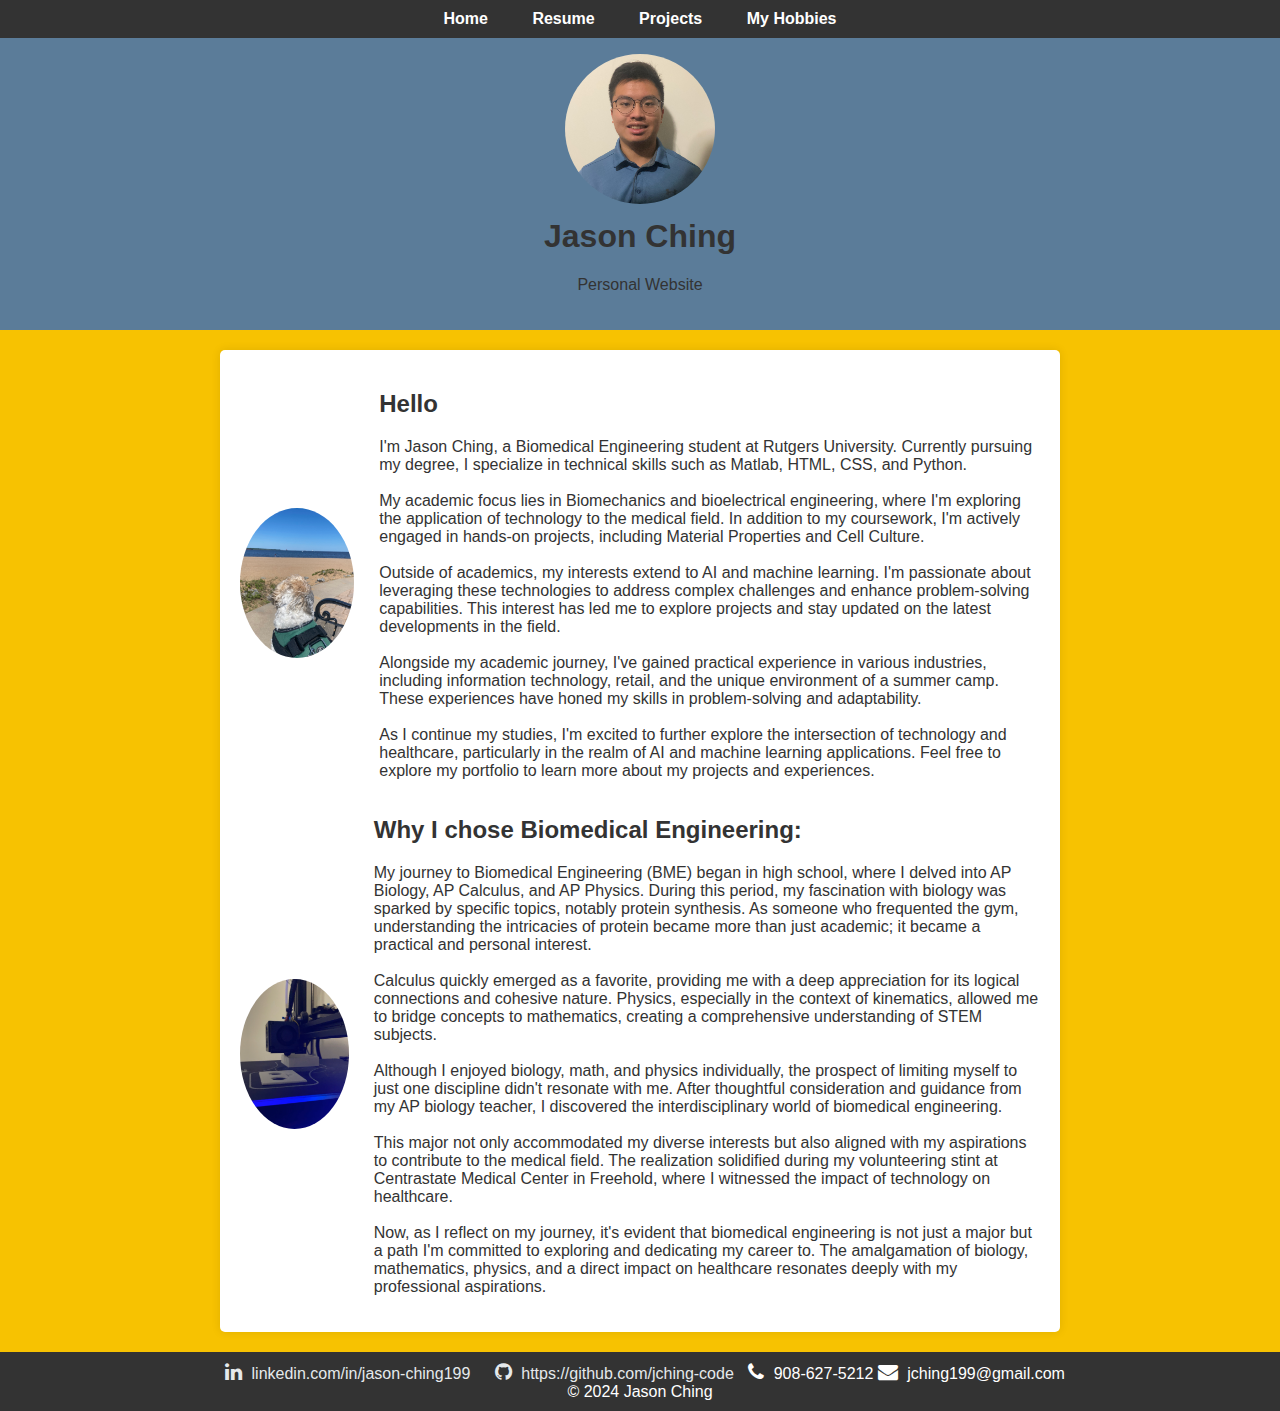
<file: index.html>
<!DOCTYPE html>
<html lang="en">
<head>
    <meta charset="UTF-8">
    <meta name="viewport" content="width=device-width, initial-scale=1.0">
    <link rel="stylesheet" href="style.css">
    <link rel="stylesheet" href="https://cdnjs.cloudflare.com/ajax/libs/font-awesome/4.7.0/css/font-awesome.min.css">
    <title>Jason Ching - Personal Website</title>
    <style>
        

    </style>
</head>
<body>

    <nav>
        <a href="index.html">Home</a>
        <a href="resume.html"> Resume</a>
        <a href="projects.html">Projects</a>
        <a href="hobbies.html">My Hobbies</a>
    </nav>

<header>
    <img src="photos/IMG_6889.JPG" alt="Your Image">
    <h1 style="color: #333;">Jason Ching</h1>
    <p style="color: #333;">Personal Website</p>
</header>

<section>
    <div class="about-me">
        <img src="photos/IMG_E6898.JPG" alt="About Me Image">
        <div class="about-me-text">
            <h2>Hello</h2>
            <p>
                I'm Jason Ching, a Biomedical Engineering student at Rutgers University. Currently pursuing my degree, I specialize in technical skills such as Matlab, HTML, CSS, and Python.
                <br>
                <br>
                My academic focus lies in Biomechanics and bioelectrical engineering, where I'm exploring the application of technology to the medical field. In addition to my coursework, I'm actively engaged in hands-on projects, including Material Properties and Cell Culture. 
                <br>
                <br>
                Outside of academics, my interests extend to AI and machine learning. I'm passionate about leveraging these technologies to address complex challenges and enhance problem-solving capabilities. This interest has led me to explore projects and stay updated on the latest developments in the field.
                <br>
                <br>
                Alongside my academic journey, I've gained practical experience in various industries, including information technology, retail, and the unique environment of a summer camp. These experiences have honed my skills in problem-solving and adaptability.
                <br>
                <br>
                As I continue my studies, I'm excited to further explore the intersection of technology and healthcare, particularly in the realm of AI and machine learning applications. Feel free to explore my portfolio to learn more about my projects and experiences.
            </p>
        </div>
    </div>

    <!-- ... (other content) ... -->

    <div class="about-me">
        <img class="aboutMeIMGTwo" src="photos/IMG_E6900.JPG" style= "width: 450px; height: 100;" alt="About Me Image">
        <div class="about-me-text">
            <h2>Why I chose Biomedical Engineering:</h2>
            <p>
                My journey to Biomedical Engineering (BME) began in high school, where I delved into AP Biology, AP Calculus, and AP Physics. During this period, my fascination with biology was sparked by specific topics, notably protein synthesis. As someone who frequented the gym, understanding the intricacies of protein became more than just academic; it became a practical and personal interest.
                <br>
                <br>
                Calculus quickly emerged as a favorite, providing me with a deep appreciation for its logical connections and cohesive nature. Physics, especially in the context of kinematics, allowed me to bridge concepts to mathematics, creating a comprehensive understanding of STEM subjects.
                <br>
                <br>
                Although I enjoyed biology, math, and physics individually, the prospect of limiting myself to just one discipline didn't resonate with me. After thoughtful consideration and guidance from my AP biology teacher, I discovered the interdisciplinary world of biomedical engineering.
                <br>
                <br>
                This major not only accommodated my diverse interests but also aligned with my aspirations to contribute to the medical field. The realization solidified during my volunteering stint at Centrastate Medical Center in Freehold, where I witnessed the impact of technology on healthcare.
                <br>
                <br>
                Now, as I reflect on my journey, it's evident that biomedical engineering is not just a major but a path I'm committed to exploring and dedicating my career to. The amalgamation of biology, mathematics, physics, and a direct impact on healthcare resonates deeply with my professional aspirations.

            </p>
        </div>
    </div>
</section>

<footer>
    <div class="footer-icons">
        <a href="https://www.linkedin.com/in/jason-ching199/" target="_blank"><i class="fa fa-linkedin"></i> linkedin.com/in/jason-ching199 </a>
        <a href="https://github.com/jching-code" target="_blank"><i class="fa fa-github"></i> https://github.com/jching-code </a>
        <i class="fa fa-phone"></i> 908-627-5212
        <i class="fa fa-envelope"></i> jching199@gmail.com
    </div>
    &copy; 2024 Jason Ching
</footer>

</body>
</html>
</file>
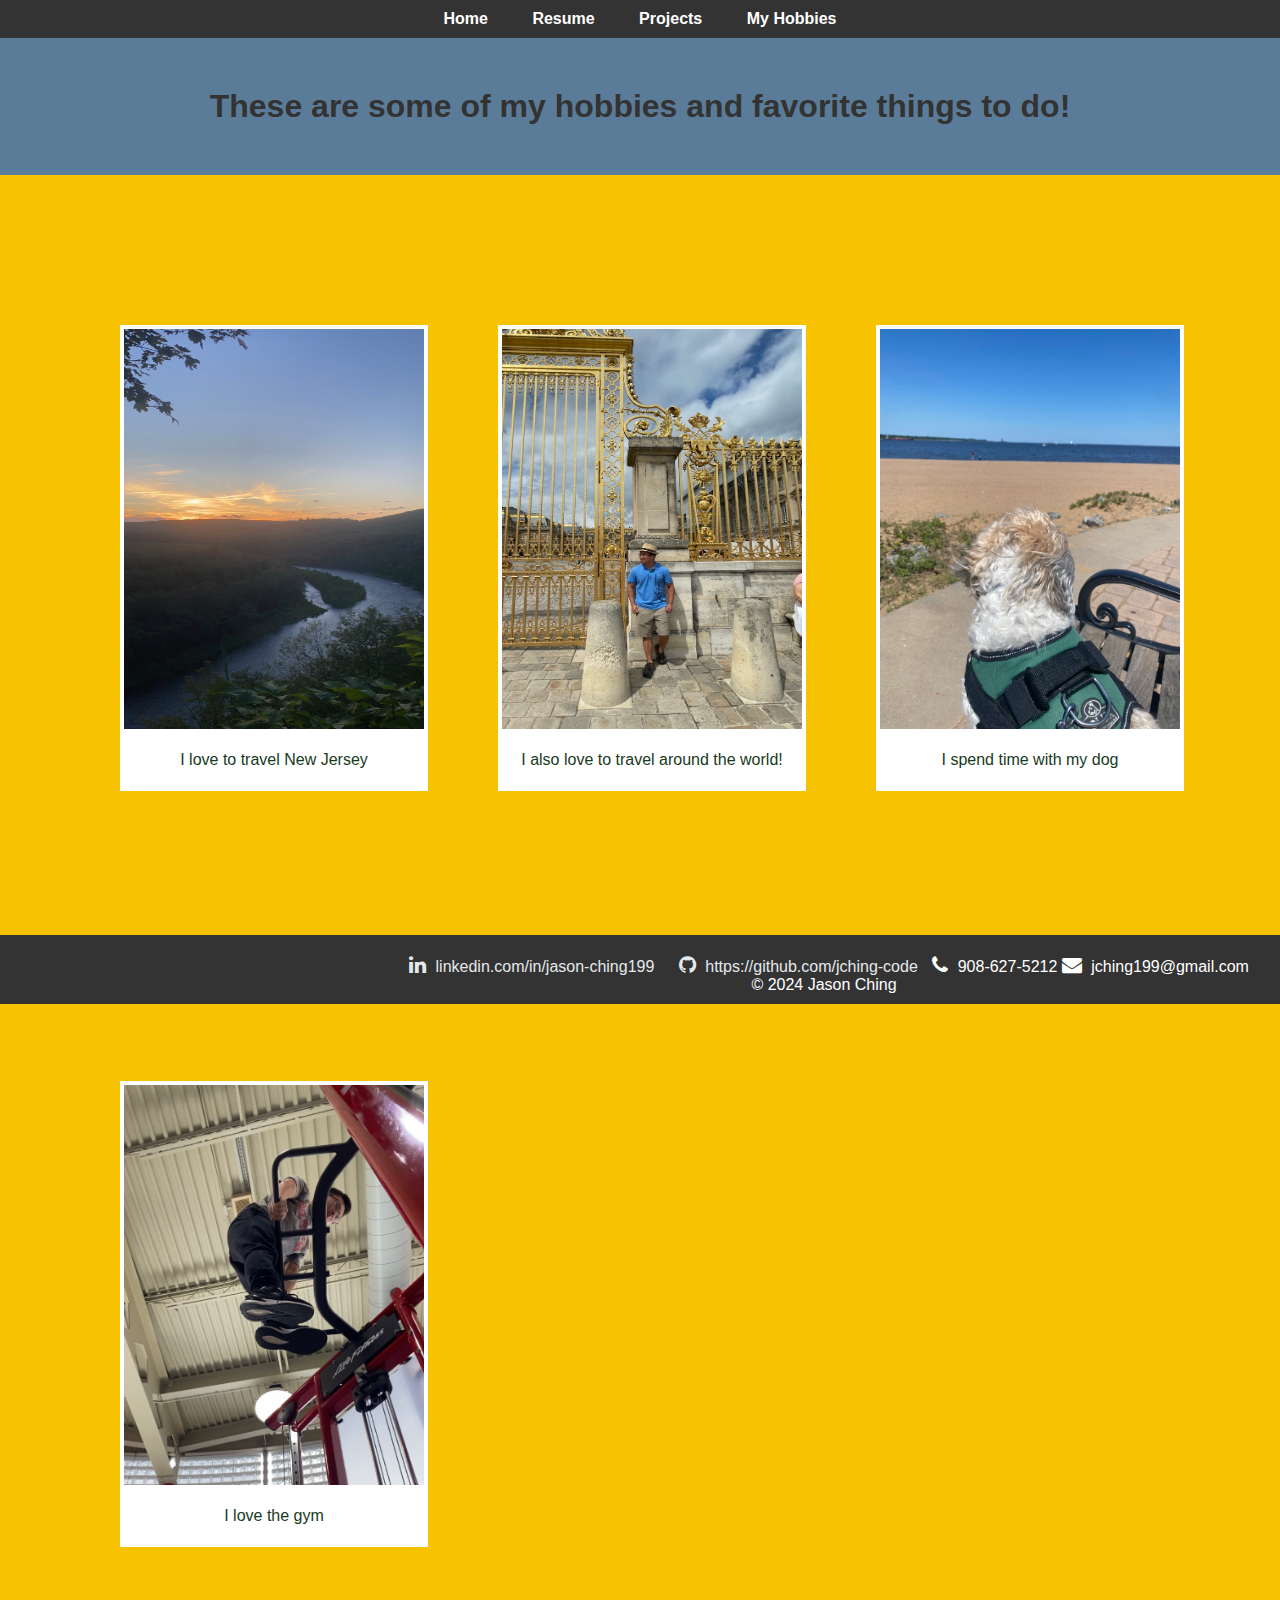
<file: hobbies.html>
<!DOCTYPE html>
    <html>
        <head>
            <title> Jason Ching's Personal Website</title>
            <meta charset="UTF-8">
            <meta name="viewport" content="width=device-width, initial-scale=1.0">
            <link rel="stylesheet" href="style.css">
            <link rel="stylesheet" href="https://cdnjs.cloudflare.com/ajax/libs/font-awesome/4.7.0/css/font-awesome.min.css">
            <style> 
        
        
            </style>
        </head>

<body class="bodyHobbies">
<!--Nav Bar -->

<nav>
    <a href="index.html">Home</a>
    <a href="resume.html"> Resume</a>
    <a href="projects.html">Projects</a>
    <a href="hobbies.html">My Hobbies</a>
</nav>

  <!--Nav Bar End-->



<!--Content begin-->
<center>
<h1 style="color: #333; background-color: #5B7C99; padding-top: 50px; padding-bottom: 50px; margin-top: 0px; margin-bottom: -40px;">These are some of my hobbies and favorite things to do! </h1>

<div class="content">







<div class="gallery">
    <a target="_blank" href="https://www.google.com/maps/place/Hawks+Nest/@41.4187031,-74.742429,15z/data=!3m1!4b1!4m6!3m5!1s0x89c34ef83dc7fc11:0x5a2135849851dfbb!8m2!3d41.4187041!4d-74.7321078!16s%2Fg%2F12xqmjfmc?entry=ttu">
      <img src="photos/IMG_E6896.JPG" alt="Cinque Terre" width="600" height="400">
    </a>
    <div style="color: #183a1d;" class="desc"> I love to travel New Jersey</div>
  </div>
  
  <div class="gallery">
    <a target="_blank" href="https://www.google.com/maps/place/Palace+of+Versailles/@48.8048649,2.1177751,17z/data=!3m2!4b1!5s0x47e67dbeb2a2d1cb:0xfaa83490b67c0c36!4m6!3m5!1s0x47e67d94d7b14c75:0x538fcc15f59ce8f!8m2!3d48.8048649!4d2.1203554!16zL20vMGRfNjE?entry=ttu">
      <img src="photos/IMG_E6897.JPG" alt="Forest" width="600" height="400">
    </a>
    <div style="color: #183a1d;" class="desc"> I also love to travel around the world!</div>
  </div>
  
  <div class="gallery">
    <a target="_blank" href="https://www.google.com/maps/place/Raritan+Bay+Waterfront+Park/@40.4793129,-74.272628,17z/data=!3m1!4b1!4m6!3m5!1s0x89c3cbab8d6d78c3:0xeadd077a7265ec6b!8m2!3d40.4793129!4d-74.2700477!16s%2Fg%2F1tj92h7k?entry=ttu">
      <img src="photos/IMG_E6898.JPG" alt="Northern Lights" width="600" height="400">
    </a>
    <div style="color: #183a1d;" class="desc"> I spend time with my dog</div>
  </div>
  
  <div class="gallery">
    <a target="_blank" href="https://www.google.com/maps/place/Werblin+Recreation+Center,+Sonny+A.,+656+Bartholomew+Rd,+Piscataway,+NJ+08854/@40.5196172,-74.4635691,17z/data=!3m1!4b1!4m6!3m5!1s0x89c3c70e827c78dd:0xe48e0184b6e44a29!8m2!3d40.5196172!4d-74.4609888!16s%2Fg%2F1tcv_c3b?entry=ttu">
      <img src="photos/IMG_E6899.JPG" alt="Mountains" width="600" height="400">
    </a>
    <div style="color: #183a1d;" class="desc"> I love the gym</div>
  </div>
</div>
</div>




</div>
</center>

<!--Content end-->






<footer style="margin-top: 800px; margin-bottom: -70px; margin-left: 0px; margin-right: 0px; padding-top: 20px; padding-bottom: 10px;">
    <div class="footer-icons">
        <a href="https://www.linkedin.com/in/jason-ching199/"  target="_blank"><i class="fa fa-linkedin"></i> linkedin.com/in/jason-ching199 </a>
        <a href="https://github.com/jching-code" target="_blank"><i class="fa fa-github"></i> https://github.com/jching-code </a>
        <i class="fa fa-phone"></i> 908-627-5212
        <i class="fa fa-envelope"></i> jching199@gmail.com
    </div>
    &copy; 2024 Jason Ching
</footer>



    
    
    </body>
    </html>
</file>
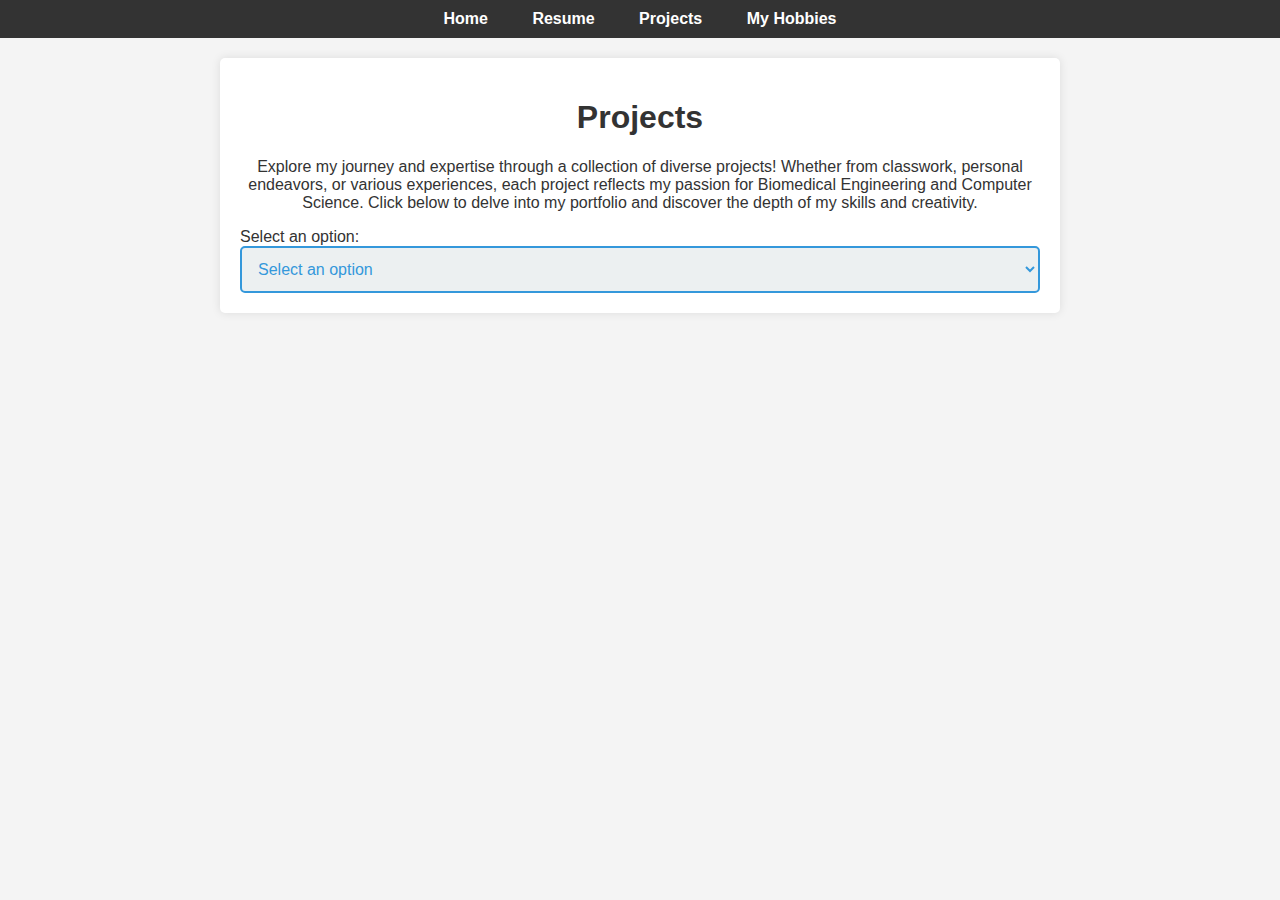
<file: projects.html>
<!DOCTYPE html>
<html lang="en">
<head>
    <meta charset="UTF-8">
    <meta name="viewport" content="width=device-width, initial-scale=1.0">
    <title>My Projects</title>
    <link rel="stylesheet" href="style.css">
    <link rel="stylesheet" href="https://cdnjs.cloudflare.com/ajax/libs/font-awesome/4.7.0/css/font-awesome.min.css">
    <style>



    </style>
</head>
<body class="bodyProjects">

    <nav>
        <a href="index.html">Home</a>
        <a href="resume.html">Resume</a>
        <a href="projects.html">Projects</a>
        <a href="hobbies.html">My Hobbies</a>
    </nav>

    <section>

<center>
<h1> Projects </h1>
<p>Explore my journey and expertise through a collection of diverse projects! Whether from classwork, personal endeavors, or various experiences, each project reflects my passion for Biomedical Engineering and Computer Science. Click below to delve into my portfolio and discover the depth of my skills and creativity.
</p>


</center>

        <label for="options">Select an option:</label>
    <select id="options" onchange="showDescription()">
        <option value="" disabled selected>Select an option</option>
        <option value="option1">Biomechanics Material Properties Analyzer (MATLAB)</option>
        <option value="option2">Area of a polygon (MATLAB)</option>
        <option value="option3">Supervised Machine Learning Chat Bot (Visual Studio Code)</option>
        <option value="option4"> Text to Speech Chat Bot (AI Jerry Pycharm) </option>
        <option value="option5"> Cell Culture (Intro to Biomedical Engineering)</option>
        <option value="option6"> 3D Printing (Academics and Hobby) </option>
        <option value="option7"> DCS Computer Podium (Work Experience)</option>
    </select>
    


    <div id="description-box-option1" class="description-box">
        <img class="description-image" src="photos/MATLAB 1.png" alt="Option 1 Image">
        <div class="description-content">
            <h2>Biomechanics Material Properties Analyzer (MATLAB)</h2>
            <p>Description: In biomechanical analysis, we utilize both destructive and non-destructive testing methods to assess values such as stress, strain, stiffness, and friction. These measurements are derived from key input values collected during testing: applied force, cross-sectional area, and change in distance. Additionally, we create visual representations, such as the stress-strain curve and stiffness curve, to enhance data analysis.</p>
            <p>Purpose of this project: The overarching goal of this project is to optimize the efficiency of material property calculations and graph the obtained data based on a comprehensive set of input values. By enhancing the efficiency of biomechanical analysis, this project aims to have practical applications in real-life scenarios involving the human body. It can be employed to study and understand the behavior of elements like bones, muscle tissue, and other deformable objects under varying stress conditions.</p>
        </div>
    </div>
    
    <div id="description-box-option2" class="description-box">
        <img class="description-image" src="photos/MATLAB 2.png" alt="Option 2 Image">
        <div class="description-content">
            <h2>Area of a polygon (MATLAB)</h2>
            <p>Description: In this project, the user must put in two inputs: the number of sides (numSides) and the length of each side (sidelength). The code first finds the perimeter of the polygon using the side lengths and number of sides. The code then finds the apothem using both inputs. Lastly, the code finds the area by multiplying the perimeter to the apthem and dividing the product by 2. If the area is impossible to calculate with the given inputs, the code will print the phrase "Invalid Format" and the user is allowed to give different input values.</p>
            <p>Purpose of this project: The motivation behind this project stems from the extensive utilization of polygons in computer graphics, particularly in the creation of 3D shapes for animation and video games. To achieve a 3D structure, mutiple 2D polygons are interconnected at various angles. In summary, this project aims to create a robust and adaptable function capable of handling diverse polygon descriptions, validating their format, and providing accurate area calculations when appropriate. </p>
        </div>
    </div>
    
    <div id="description-box-option3" class="description-box">
        <img class="description-image" src="photos/VSCode 1.png" alt="Option 3 Image">
        <div class="description-content">
            <h2> Supervised Machine Learning Chat Bot</h2>
            <p>Description: My python code implements a simple chatbot using a knowledge base stored in a JSON file. The functions used in the code reads the knowledge base from the JSON file, saves modifications back to the JSON file, and finds the best matching answer to the question asked. The purpose of this code is to create a basic chatbot that learns and improves over time by allowing users to provide new answers for unrecognized questions. The chatbot leverages the knowledge base in the JSON file and employs a matching approach to find the closest question to the user's input. If a match is found, the corresponding answer is provided. If not, the bot requests the user to contribute a new answer, which is then added to the knowledge base for future interactions. This iterative learning process allows the chatbot to enhance its capabilities based on user input.
            </p>
            <p>Purpose of this project: Machine learning plays a pivotal role in both online environments and real-life applications, exerting a profound influence that extends to optimizing various aspects of our daily lives. By harnessing and processing vast sets of data, machine learning algorithms have the capacity to transform the way we approach problems, make decisions, and enhance overall efficiency.</p>
        </div>
    </div>


    <div id="description-box-option4" class="description-box">
        <img class="description-image" src="photos/Screenshot 2023-09-09 154245.png" alt="Option 4 Image">
        <div class="description-content">
            <h2>Text to Speech Chat Bot</h2>
            <p>Description: The code created is an interactive voice-based assistant that responds to user input with various actions. It demonstrates the integration of speech recognition and synthesis technologies to enable a dynamic interaction between the user and the computer. The code showcases practical applications such as playing YouTube videos, conducting searches, and providing humorous responses. While the current implementation serves more as a playful demonstration, the underlying structure can be extended to create a more sophisticated voice assistant tailored for specific tasks, commands, or applications. The code serves as a starting point for exploring voice-driven interactions and highlights the potential of using speech technologies in Python programming. </p>
            <p>Purpose of this project: Artificial intelligences like Siri have become integral parts of our daily lives, showcasing their utility beyond mere vocal interactions. While some AIs may operate silently, their diverse applications make them indispensable. Looking forward, the future holds the promise of even broader integration, especially in emerging technologies such as self-driving cars, where AI is poised to revolutionize our everyday experiences.</p>
        </div>
    </div>

    <div id="description-box-option5" class="description-box">
        <img class="description-image" src="photos/New Cell Culture All.png" alt="Option 5 Image">
        <div class="description-content">
            <h2>Cell Culture (Intro to Biomedical Engineering)</h2>
            <p>Description: In Biochemical Engineering (A branch in Biomedical Engineering), we worked with sterile cell culture to perform assays that
                measure pharmacodynamic outputs in living cells. In the first week of lab, we built our baseline
                skills to perform cell culture and analysis steps by covering pipetting, serial dilution, and
                colorimetric analysis. In later weeks of lab, we worked with presto
                blue, which is metabolize by living cells to a pink product. This process of lab occurs in visible
                and fluorescent wavelengths that allow for the assessment of relative cell viability in a IC50
                assay. </p>
            <p>Purpose of this project: To gain a hands-on experience in cell culture techniques, cell counting methodologies, and the assessment of cytotoxic drug effects on cellular viability. This knowledge is fundemental for reseachers and professors in pharmacology and cancer biology. </p>
        </div>
    </div>

    <div id="description-box-option6" class="description-box">
        <img class="description-image" src="photos/3D print all.png" alt="Option 5 Image">
        <div class="description-content">
            <h2> 3D Printing (Academics and Hobby) </h2>
            <p>Description: 3D printers use a manufacturing process known as fused deposition
                modeling, which extrudes a thermoplastic filament through a hot nozzle. The melted filament is
                built layer by layer in order to create a final 3D printed product. The file that the printer
                uses is created in a “slicing” software that converts the design into a gcode file. A gcode file gives data that the 3D printer understands to complete the printing task.</p>
            <p>Purpose of this project: 3D printing is a pivotal aspect of engineering, serving as both a hobby and a significant contributor to job opportunities and academic pursuits. In a practical example, the image to the left showcases 3D printed dog bones, demonstrating its application in testing biomechanical material properties such as stress and strain.</p>
        </div>
    </div>

    <div id="description-box-option7" class="description-box">
        <img class="description-image" src="photos/IMG_6713.JPG" alt="Option 5 Image">
        <div class="description-content">
            <h2>DCS Computer Podium (Work Experience)</h2>
            <p>Description: During the summer of 2023, I worked as a Student Audio and Visual Technician, focusing on the contruction of new computer podiums and the enchancement of existing computer podiums utilized in Rutger's classrooms. 

                Transitioning into the fall and spring semesters, I work the role of a Support Specialist. In this capacity, I am tasked with troubleshooting and resolving technical issues that arose during class time. This involved quickly and effectively addressing problems to minimize disruptions to the learning environment. </p>
            <p>Purpose of this project: The image to the left shows a computer podium that the build team and I created for Beck Auditorium at Rutgers University.</p>
        </div>
    </div>

        <!-- Add more projects as needed -->

    </section>







    






    <script>
    document.addEventListener("DOMContentLoaded", function() {
        var allDescriptionBoxes = document.querySelectorAll('.description-box');
        allDescriptionBoxes.forEach(function(box) {
            box.style.display = "none";
        });
    });

    function showDescription() {
        var selectBox = document.getElementById("options");
        var selectedValue = selectBox.options[selectBox.selectedIndex].value;

        var allDescriptionBoxes = document.querySelectorAll('.description-box');
        allDescriptionBoxes.forEach(function(box) {
            box.style.display = "none";
        });

        var selectedDescriptionBox = document.getElementById("description-box-" + selectedValue);
        selectedDescriptionBox.style.display = "flex";
    }
    </script>




</body>
</html>
</file>
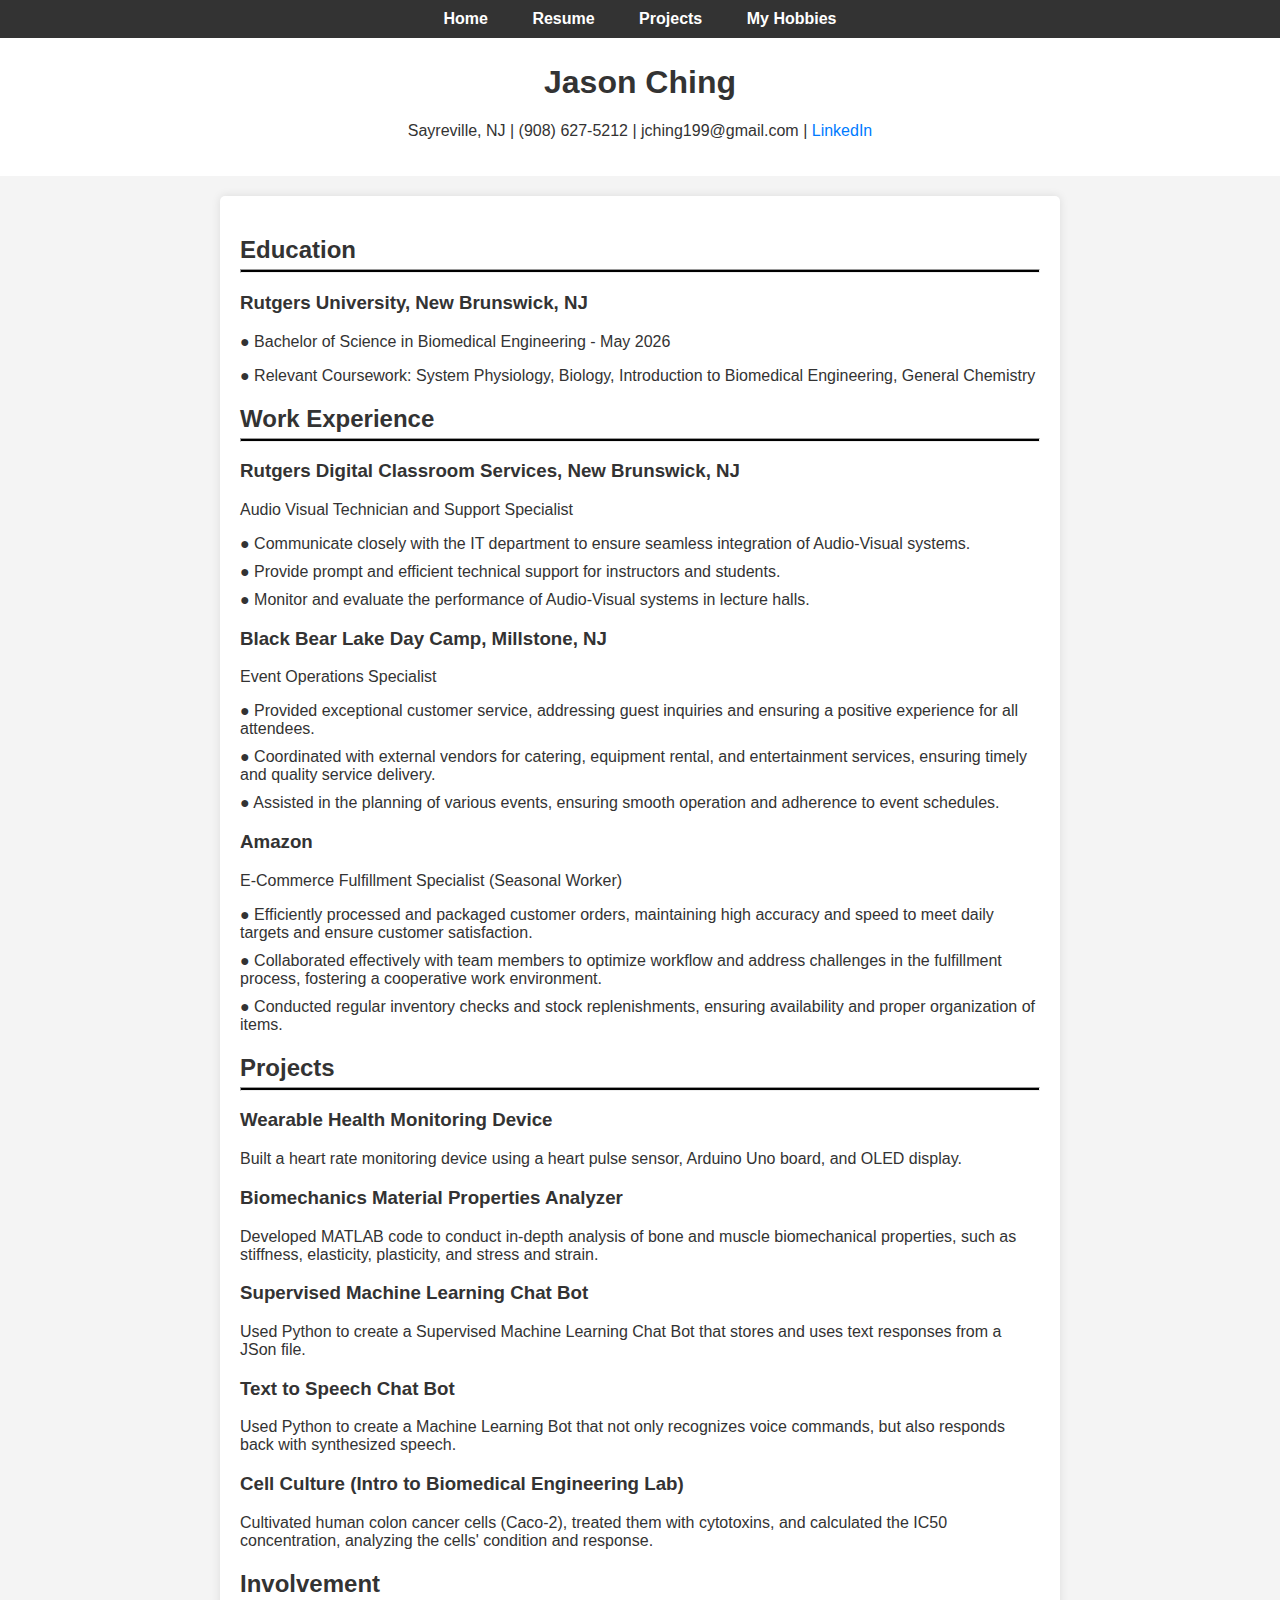
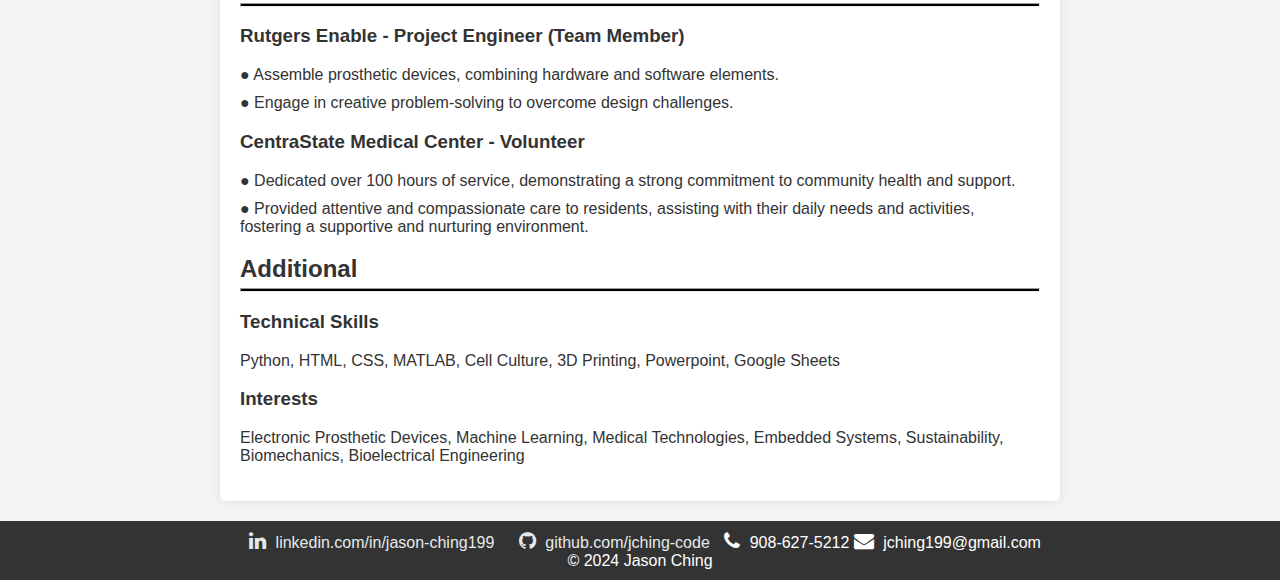
<file: resume.html>
<!DOCTYPE html>
<html lang="en">
<head>
    <meta charset="UTF-8">
    <meta name="viewport" content="width=device-width, initial-scale=1.0">
    <title>Jason Ching - Resume</title>
    <link rel="stylesheet" href="style.css">
    <link rel="stylesheet" href="https://cdnjs.cloudflare.com/ajax/libs/font-awesome/4.7.0/css/font-awesome.min.css">
    <style>
        
    </style>
</head>
<body class="bodyResume">

    <nav>
        <a href="index.html">Home</a>
        <a href="resume.html"> Resume</a>
        <a href="projects.html">Projects</a>
        <a href="hobbies.html">My Hobbies</a>
    </nav>

    <header class="headerResume">
        <h1>Jason Ching</h1>
        <p>Sayreville, NJ | (908) 627-5212 | jching199@gmail.com | <a href="https://www.linkedin.com/in/jason-ching199/" target="_blank"> LinkedIn</a></p>
    </header>

    <section>
        <h2>Education</h2>
    <hr>

    <h3>Rutgers University, New Brunswick, NJ</h3>
    <p>● Bachelor of Science in Biomedical Engineering - May 2026</p>
    <p>● Relevant Coursework: System Physiology, Biology, Introduction to Biomedical Engineering, General Chemistry</p>
    <h2>Work Experience</h2>

    <hr>

    <h3>Rutgers Digital Classroom Services, New Brunswick, NJ</h3>
    <p>Audio Visual Technician and Support Specialist</p>
    <ul>
        <li>● Communicate closely with the IT department to ensure seamless integration of Audio-Visual systems.</li>
        <li>● Provide prompt and efficient technical support for instructors and students.</li>
        <li>● Monitor and evaluate the performance of Audio-Visual systems in lecture halls.</li>
    </ul>

    <h3>Black Bear Lake Day Camp, Millstone, NJ</h3>
    <p>Event Operations Specialist</p>
    <ul>
        <li>● Provided exceptional customer service, addressing guest inquiries and ensuring a positive experience for all attendees.</li>
        <li>● Coordinated with external vendors for catering, equipment rental, and entertainment services, ensuring timely and quality service delivery.</li>
        <li>● Assisted in the planning of various events, ensuring smooth operation and adherence to event schedules.</li>
    </ul>

    <h3>Amazon</h3>
    <p>E-Commerce Fulfillment Specialist (Seasonal Worker)</p>
    <ul>
        <li>● Efficiently processed and packaged customer orders, maintaining high accuracy and speed to meet daily targets and ensure customer satisfaction.</li>
        <li>● Collaborated effectively with team members to optimize workflow and address challenges in the fulfillment process, fostering a cooperative work environment.</li>
        <li>● Conducted regular inventory checks and stock replenishments, ensuring availability and proper organization of items.</li>
    </ul>

   

    <!-- Include other work experiences -->

    <h2>Projects</h2>
    <hr>
    <h3>Wearable Health Monitoring Device</h3>
    <p>Built a heart rate monitoring device using a heart pulse sensor, Arduino Uno board, and OLED display.</p>

    <h3>Biomechanics Material Properties Analyzer</h3>
    <p> Developed MATLAB code to conduct in-depth analysis of bone and muscle biomechanical properties, such as stiffness, elasticity, plasticity, and stress and strain. </p>
    
    <h3>Supervised Machine Learning Chat Bot</h3>
    <p> Used Python to create a Supervised Machine Learning Chat Bot that stores and uses text responses from a JSon file. </p>
    
    <h3>Text to Speech Chat Bot </h3>
    <p> Used Python to create a Machine Learning Bot that not only recognizes voice commands, but also responds back with synthesized speech. </p>

    <h3>Cell Culture (Intro to Biomedical Engineering Lab)</h3>
    <p> Cultivated human colon cancer cells (Caco-2), treated them with cytotoxins, and calculated the IC50 concentration, analyzing the cells' condition and response. </p>


    <!-- Include other projects -->

    <h2>Involvement</h2>
    <hr>
    <h3>Rutgers Enable - Project Engineer (Team Member)</h3>
    <ul>
        <li>● Assemble prosthetic devices, combining hardware and software elements.</li>
        <li>● Engage in creative problem-solving to overcome design challenges.</li>
    </ul>

    <h3>CentraState Medical Center - Volunteer</h3>
    <ul>
        <li>● Dedicated over 100 hours of service, demonstrating a strong commitment to community health and support.</li>
        <li>● Provided attentive and compassionate care to residents, assisting with their daily needs and activities, fostering a supportive and nurturing environment.</li>
    </ul>

    <!-- Include other involvement -->

    <h2>Additional</h2>
    <hr>
    <h3>Technical Skills</h3>
    <p>Python, HTML, CSS, MATLAB, Cell Culture, 3D Printing, Powerpoint, Google Sheets</p>


    <h3>Interests</h3>
    <p>Electronic Prosthetic Devices, Machine Learning, Medical Technologies, Embedded Systems, Sustainability, Biomechanics, Bioelectrical Engineering</p>
    </section>

    <footer>
        <div class="footer-icons">
            <a href="https://www.linkedin.com/in/jason-ching199/" target="_blank"><i class="fa fa-linkedin"></i> linkedin.com/in/jason-ching199 </a>
            <a href="https://github.com/jching-code" target="_blank"><i class="fa fa-github"></i> github.com/jching-code </a>
            <i class="fa fa-phone"></i> 908-627-5212
            <i class="fa fa-envelope"></i> jching199@gmail.com
        </div>
        &copy; 2024 Jason Ching
    </footer>

</body>
</html>
</file>
<file: style.css>
/*Index page code */

body {
    font-family: Arial, sans-serif;
    margin: 0;
    padding: 0;
    background-color: #F7C201;
    color: #333; /* Adjust text color */
}

header {
    background-color: #5B7C99;
    color: #fff;
    text-align: center;
    padding: 1em;
}

header img {
    border-radius: 50%;
    width: 150px; /* Adjust the size as needed */
    height: 150px; /* Adjust the size as needed */
    object-fit: cover;
}

header h1 {
    margin-top: 10px;
}

header p {
    margin-bottom: 20px;
}

nav {
    background-color: #333;
    padding: 10px;
    text-align: center;
}

nav a {
    color: white;
    text-decoration: none;
    padding: 10px;
    margin: 0 10px;
    font-weight: bold;
}

section {
    max-width: 1000px;
    margin: 20px auto;
    padding: 20px;
    background-color: #E5E9EC;
    box-shadow: 0 0 10px rgba(0, 0, 0, 0.1);
    border-radius: 5px;
    color: #333; /* Adjust text color */
}

.about-me {
    display: flex;
    align-items: center;
}

.about-me img {
    border-radius: 100%;
    width: 350px; /* Adjust the size as needed */
    height: 150px; /* Adjust the size as needed */
    object-fit: cover;
    margin-right: 25px;
}

.about-me-text {
    flex-grow: 1;
}

h2, h3 {
    color: #333;
}

a {
    color: #007BFF;
    text-decoration: none;
}

ul {
    list-style-type: none;
    padding: 0;
}

li {
    margin-bottom: 10px;
}

footer {
    text-align: center;
    padding: 10px;
    background-color:#333 ;
    color: #E5E9EC;
}

.footer-icons a {
    color: #E5E9EC;
    text-decoration: none;
    margin: 0 10px;
}

.footer-icons i {
    font-size: 20px;
    margin-right: 5px;
}


















/*Hobbies page code */


.bodyHobbies {
    font-family: Arial, sans-serif;
    margin: 0;
    padding: 0;
    background-color: #F7C201;
    color: #333; /* Adjust text color */
}


nav {
    background-color: #333;
    padding: 10px;
    text-align: center;
}

nav a {
    color: white;
    text-decoration: none;
    padding: 10px;
    margin: 0 10px;
    font-weight: bold;
}

footer {
    text-align: center;
    padding: 10px;
    background-color:#333 ;
    color: #E5E9EC;
}

.footer-icons a {
    color: #E5E9EC;
    text-decoration: none;
    margin: 0 10px;
}

.footer-icons i {
    font-size: 20px;
    margin-right: 5px;
}







div.gallery {
    margin: 190px -50px 100px 120px;
    border: 4px solid white;
    float: left;
    width: 300px;
    background-color: white;
  }
  
  div.gallery:hover {
    border: 4px solid #e1eedd;
    color: #183a1d;
    transition: transform .2s;
    transform: scale(1.5);
  }
  
  div.gallery img {
    width: 300px;
    height: 400px;
    margin: 0px 0px 0px 0px;
    
  }
  
  div.desc {
    padding: 18px;
    text-align: center;
  }
  
  
  
  

  /*Hobbies code end*/
  
  



  .bodyResume {
    font-family: Arial, sans-serif;
    margin: 0;
    padding: 0;
    background-color: #f4f4f4;
    color: #333;
}

nav {
    background-color: #333;
    padding: 10px;
    text-align: center;
}

nav a {
    color: white;
    text-decoration: none;
    padding: 10px;
    margin: 0 10px;
    font-weight: bold;
}

.headerResume {
    background-color: white;
    color: #333;
    text-align: center;
    padding: 1em;
}

section {
    max-width: 800px;
    margin: 20px auto;
    padding: 20px;
    background-color: #fff;
    box-shadow: 0 0 10px rgba(0, 0, 0, 0.1);
    border-radius: 5px;
}

h1, h2, h3 {
    color: #333;
}

h4 {
    color: #333;
}

ul {
    list-style-type: none;
    padding: 0;
}

li {
    margin-bottom: 10px;
}

a {
    color: #007BFF;
    text-decoration: none;
}

footer {
    text-align: center;
    padding: 10px;
    background-color: #333;
    color: #fff;
}

hr  {
    height: 2px; 
    background-color: black; 
    margin-top: -15px;
}

.footer-icons a {
    color: #E5E9EC;
    text-decoration: none;
    margin: 0 10px;
}

.footer-icons i {
    font-size: 20px;
    margin-right: 5px;
}

























  
  
  
  
  
  /*Print */
  
  
  div.galleryOne {
    margin: 200px 130px 100px 120px;
    border: 4px solid #e1eedd;
    float: left;
    width: 300px;
    background-color: #e1eedd;
  }
  
  div.galleryOne:hover {
    border: 4px solid #e1eedd;
    color: #183a1d;
    transition: transform .2s;
    transform: scale(1.5);
  }
  
  div.galleryOne img {
    width: 300px;
    height: 400px;
    margin: 0px 0px 0px 0px;
    
  }
  
  div.descOne {
    padding: 18px;
    text-align: center;
  }
  
  
  
  
  
  
  /*Hobbies code end*/
  






  /* Projects code */

    #options {
            width: 100%;
            padding: 12px; 
            font-size: 16px;
            border: 2px solid #3498db; 
            border-radius: 5px;
            background-color: #ecf0f1; 
            color: #3498db; /* Text color */
            cursor: pointer;
        }

        .description-box {
            display: none;
            margin-top: 20px;
            padding: 10px;
            border: 1px solid #ccc;
            display: flex;
        }

        .description-image {
            width: 100px; /* Adjust the image width as needed */
            margin-right: 20px;
        }

        .description-content {
            flex-grow: 1;
        }

        

        nav {
            background-color: #333;
            padding: 10px;
            text-align: center;
        }

        nav a {
            color: white;
            text-decoration: none;
            padding: 10px;
            margin: 0 10px;
            font-weight: bold;
        }

        .bodyProjects {
            font-family: Arial, sans-serif;
            margin: 0;
            padding: 0;
            background-color: #f4f4f4;
        }

        section {
            max-width: 800px;
            margin: 20px auto;
            padding: 20px;
            background-color: #fff;
            box-shadow: 0 0 10px rgba(0, 0, 0, 0.1);
            border-radius: 5px;
        }

        .project {
            display: flex;
            align-items: center;
            margin-bottom: 20px;
        }

        .project img {
            border-radius: 50%;
            width: 300px;
            height: 100px;
            object-fit: cover;
            margin-right: 20px;
        }

        .project-details {
            flex-grow: 1;
        }

        h2, h3 {
            color: #333;
        }
</file>
